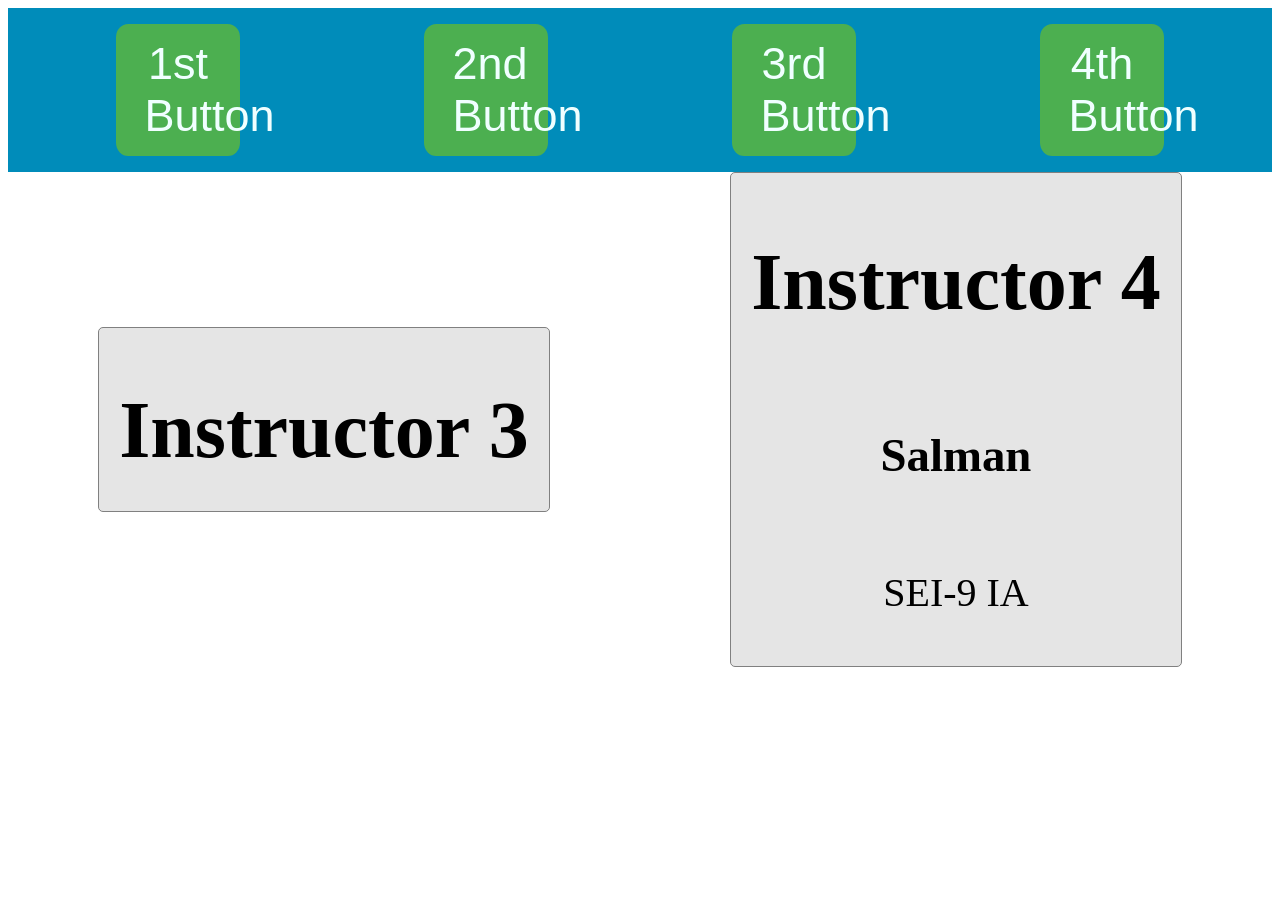
<file: code along/index.html>
<!DOCTYPE html>
    <head>
        <meta charset="utf-8">
        <meta http-equiv="X-UA-Compatible" content="IE=edge">
        <title>Instructors</title>
        <meta name="description" content="">
        <meta name="viewport" content="width=device-width, initial-scale=1">
        <link rel="stylesheet" href="main.css">
    </head>
    <body>
        <div class="buttons">
                <button type="button" class="block">1st Button</button>
                <button type="button" class="block">2nd Button</button>
                <button type="button" class="block">3rd Button</button>
                <button type="button" class="block">4th Button</button>
        </div>
        
        <div class="Instructors">
            <div id="first">
              <h1>Instructor 1</h1>
              <h3>Ahmed</h3>
              <p>SEI-9 Lead</p>
            </div>
            <div id="second">
              <h1>Instructor 2</h1>
              <h3>Maha</h3>
              <p>SEI-9 Lead</p>
            </div>
            <div id="third">
              <h1>Instructor 3</h1>
              <h3>Sami</h3>
              <p>SEI-9 IA</p>
            </div> 
             <div id="fourth">
              <h1>Instructor 4</h1>
              <h3>Salman</h3>
              <p>SEI-9 IA</p>
            </div> 
           </div>

           <script
           src="https://code.jquery.com/jquery-3.4.1.min.js"
           integrity="sha256-CSXorXvZcTkaix6Yvo6HppcZGetbYMGWSFlBw8HfCJo="
           crossorigin="anonymous"></script>
           <script src="app.js"></script>
    </body>
</html>
</file>
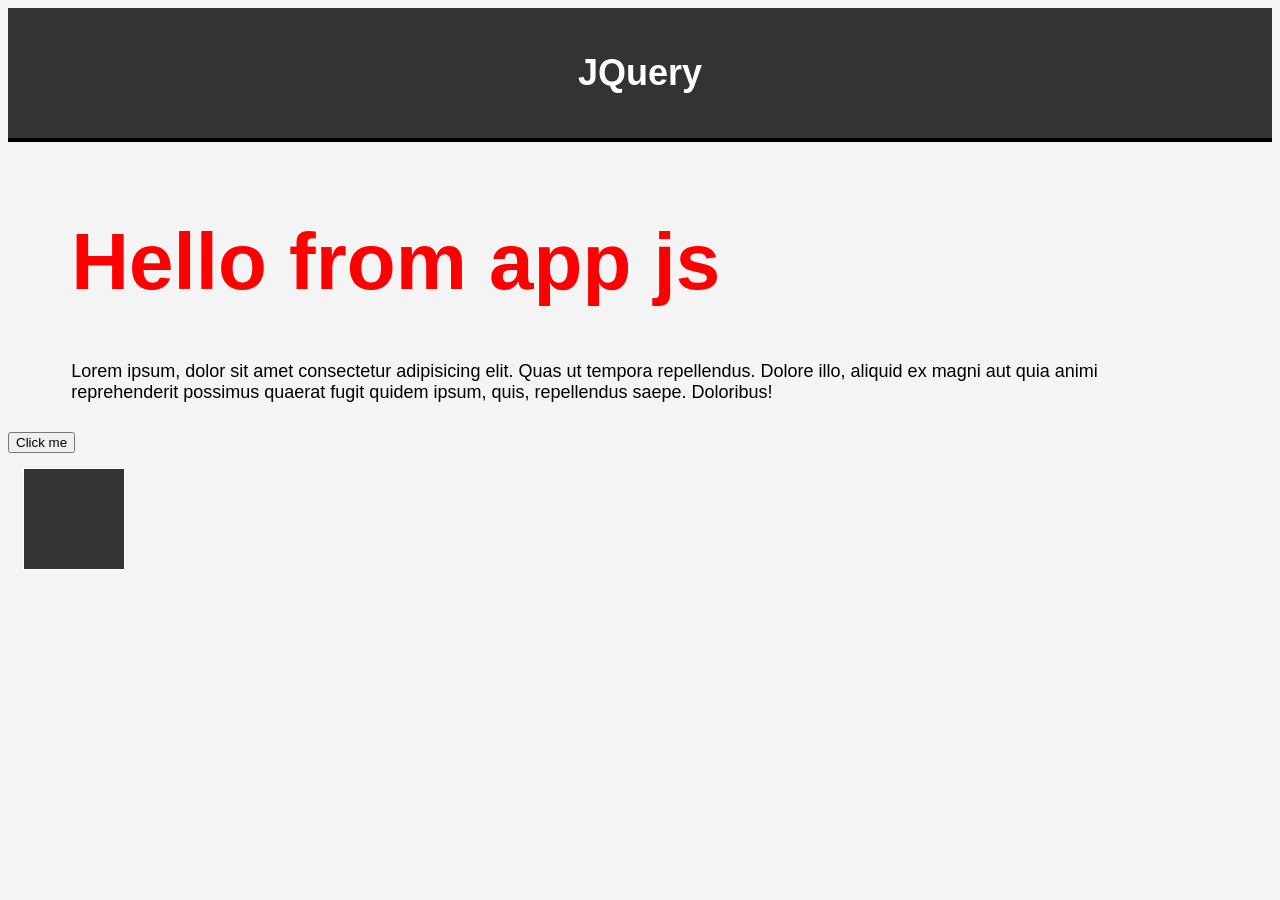
<file: practice/index.html>
<!DOCTYPE html>
<html lang="en">
<head>
    <meta charset="UTF-8">
    <meta name="viewport" content="width=device-width, initial-scale=1.0">
    <meta http-equiv="X-UA-Compatible" content="ie=edge">
    <link rel="stylesheet" href="style.css">
    <title>Document</title>
</head>
<body>
    <header>
        <h1>JQuery</h1>
    </header>
    <div id="container">
        <h1 id="title">Hello JQuery</h1>
        <!-- p>lorem -->
        <p>Lorem ipsum, dolor sit amet consectetur adipisicing elit. Quas ut tempora 
            repellendus. Dolore illo, aliquid ex magni aut quia animi reprehenderit 
            possimus quaerat fugit quidem ipsum, quis, repellendus saepe. Doloribus!</p>
    </div>

    <button id="myButton">Click me</button>

    <div class="box"></div>

    <script
    src="https://code.jquery.com/jquery-3.4.1.min.js"
    integrity="sha256-CSXorXvZcTkaix6Yvo6HppcZGetbYMGWSFlBw8HfCJo="
    crossorigin="anonymous"></script>

    <script src="app.js"></script>
</body>
</html>
</file>
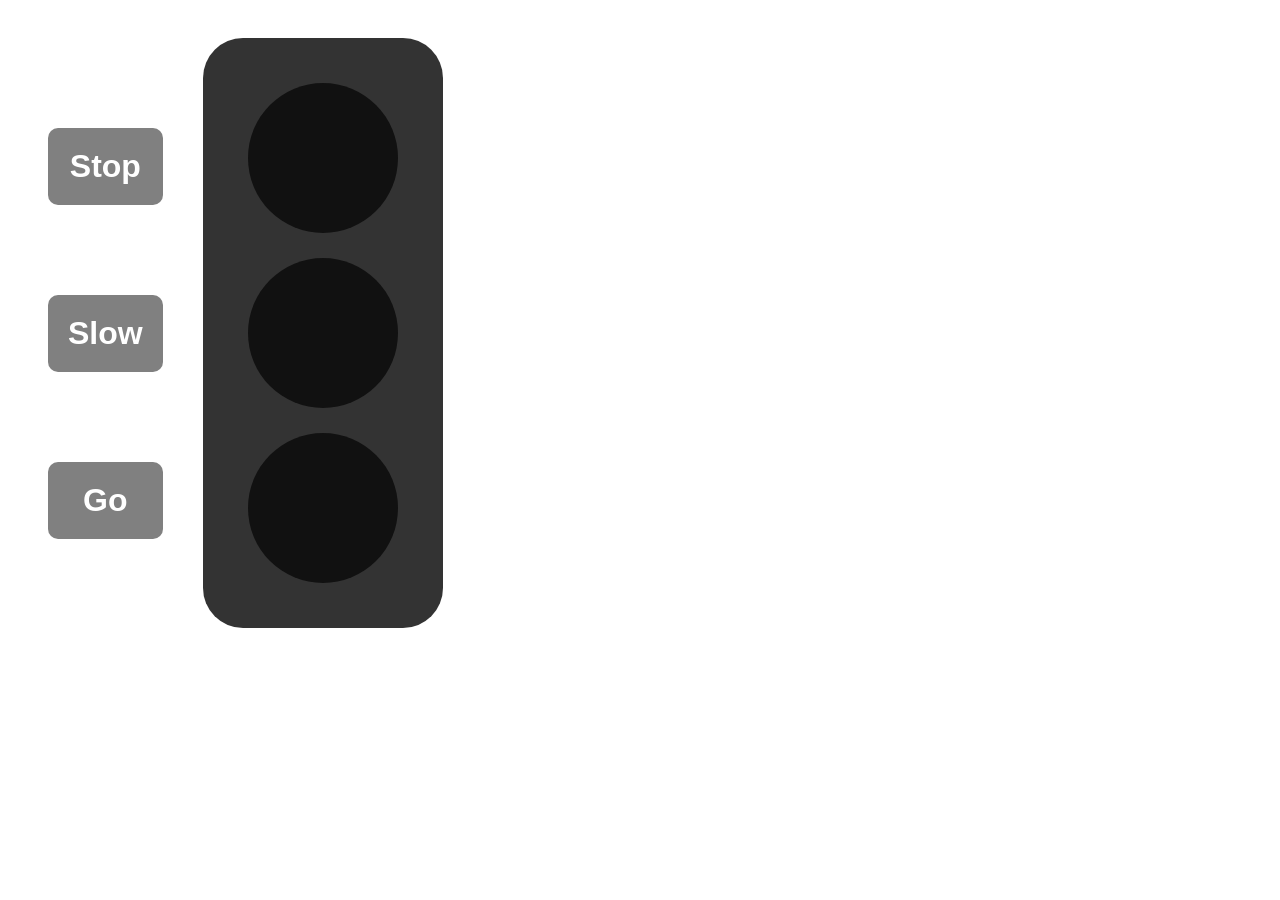
<file: assignments/traffic_light/index.html>
<!DOCTYPE html>
<html>

<head>

  <meta charset="UTF-8">

  <title>jQuery Traffic Light</title>

    <link rel="stylesheet" href="css/style.css" media="screen" type="text/css" />

</head>

<body>

  <div id="controlPanel">
  <h1 id="stopButton" class="button">Stop</h1>
  <h1 id="slowButton" class="button">Slow</h1>
  <h1 id="goButton" class="button">Go</h1>
</div>
<div id="traffic-light">
  <div id="stopLight" class="bulb"></div>
  <div id="slowLight" class="bulb"></div>
  <div id="goLight" class="bulb"></div>
</div>



</body>

</html>
</file>
<file: code along/main.css>
.buttons {
    display: flex;
    align-items: center;
    justify-content: space-around;
    background-color: #008CBA;
    padding: 16px;
}

/* .block {
    display: block;
    width: 10%;
    border: none;
    border-radius: 15%;
    background-color: #4CAF50;
    padding: 14px 28px;
    font-size: 40px;
    cursor: pointer;
    color: azure;
    text-align: center;
  } */

 .block:nth-child(n) { /* optional to learn. can use clases instead */
    display: block;
    width: 10%;
    border: none;
    border-radius: 10%;
    background-color: #4CAF50;
    padding: 14px 28px;
    font-size: 45px;
    cursor: pointer;
    color: azure;
    text-align: center;
  }

.Instructors{
    display: flex;
    flex-flow: row;
    align-items: center;
    justify-content: space-around;
  }
  .Instructors > div{
    display: flex;
    flex-flow: column;
    align-items: center;
    border: 1px solid grey;
    border-radius: 5px;
    padding: 10px 20px;
    font-size: 40px;
    background: rgba(0,0,0,0.1);
  }
</file>
<file: practice/style.css>
body{
    font-size: 18px;
    background-color: #f4f4f4;
    font-family: Arial, Helvetica, sans-serif;
}

header{
    background-color: #333;
    color: #fff;
    padding: 20px;
    text-align: center;
    border-bottom: 4px solid black;
    margin-bottom: 10px
}
#container{
    width: 90%;
    margin: auto;
    padding: 10px;
}

.orange{
    background-color: orange;
}

.box{
    height: 100px;
    width: 100px;
    background-color: #333;
    border: 1px solid white;
    margin: 15px;
    position: relative;
}
</file>
<file: assignments/traffic_light/css/style.css>
body {
  font-family: sans-serif;
}

#controlPanel {
  float: left;
  padding-top: 30px;
}

.button {
  background-color: gray;
  color: white;
  border-radius: 10px;
  padding: 20px;
  text-align: center;
  margin: 90px 40px;
  cursor: pointer;
}

#traffic-light {
  height: 550px;
  width: 200px;
  float: left;
  background-color: #333;
  border-radius: 40px;
  margin: 30px 0;
  padding: 20px;
}

.bulb {
  height: 150px;
  width: 150px;
  background-color: #111;
  border-radius: 50%;
  margin: 25px auto;
  transition: background 500ms;
}
</file>
